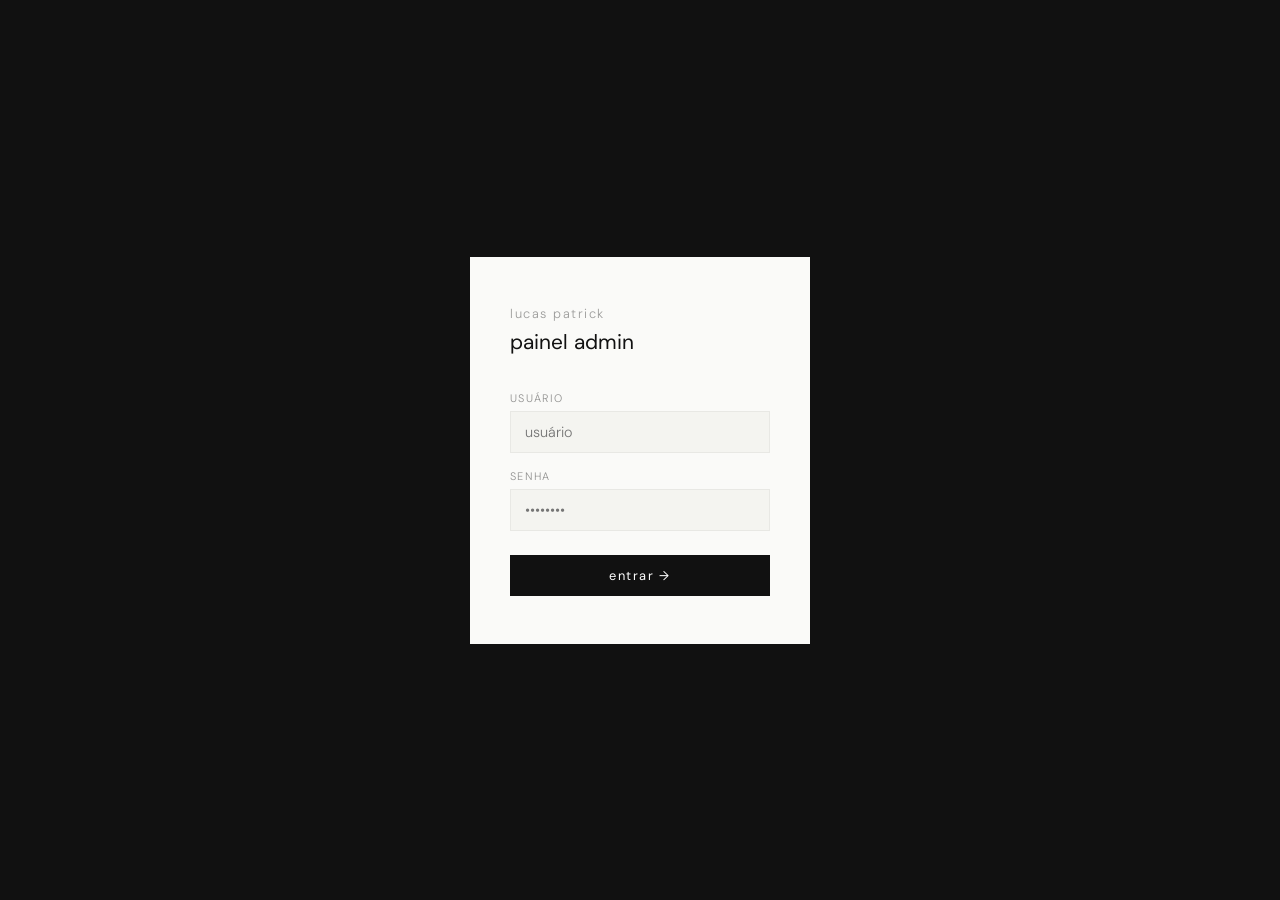
<file: admin.html>
<!DOCTYPE html>
<html lang="pt-BR">
<head>
  <meta charset="UTF-8"/>
  <meta name="viewport" content="width=device-width, initial-scale=1.0"/>
  <title>Admin — Lucas Patrick Portfolio</title>
  <link href="https://fonts.googleapis.com/css2?family=DM+Sans:wght@300;400;500&display=swap" rel="stylesheet"/>
  <style>
    *, *::before, *::after { box-sizing: border-box; margin: 0; padding: 0; }
    :root {
      --black: #111; --white: #fafaf8; --gray: #888;
      --light: #e8e8e4; --accent: #111; --bg: #f4f4f0;
      --green: #2d7a4f; --red: #c0392b;
    }
    body { font-family: 'DM Sans', sans-serif; font-weight: 300; background: var(--bg); color: var(--black); font-size: 14px; }

    /* LOGIN SCREEN */
    #login-screen {
      position: fixed; inset: 0; background: var(--black);
      display: flex; align-items: center; justify-content: center;
      z-index: 99999;
    }
    #login-screen.hidden { display: none; }
    .login-box {
      width: 100%; max-width: 340px; padding: 48px 40px;
      background: var(--white);
    }
    .login-logo {
      font-family: 'DM Sans', sans-serif; font-weight: 300;
      font-size: 0.8rem; letter-spacing: 0.12em; opacity: 0.4;
      text-transform: lowercase; margin-bottom: 6px;
    }
    .login-title {
      font-size: 1.3rem; font-weight: 400; margin-bottom: 36px;
    }
    .login-field { margin-bottom: 16px; }
    .login-field label {
      display: block; font-size: 0.68rem; letter-spacing: 0.12em;
      text-transform: uppercase; opacity: 0.45; margin-bottom: 6px;
    }
    .login-field input {
      width: 100%; padding: 11px 14px; border: 1px solid var(--light);
      background: var(--bg); font-family: 'DM Sans', sans-serif;
      font-size: 0.9rem; font-weight: 300; color: var(--black);
      transition: border-color 0.2s;
    }
    .login-field input:focus { outline: none; border-color: var(--black); }
    .login-btn {
      width: 100%; padding: 12px; background: var(--black); color: white;
      border: none; font-family: 'DM Sans', sans-serif;
      font-size: 0.8rem; letter-spacing: 0.12em; text-transform: lowercase;
      margin-top: 8px; transition: opacity 0.2s;
    }
    .login-btn:hover { opacity: 0.8; }
    .login-error {
      font-size: 0.75rem; color: var(--red); margin-top: 12px;
      display: none; text-align: center;
    }
    .login-error.show { display: block; }

    /* LAYOUT */
    #admin-wrap { display: grid; grid-template-columns: 220px 1fr; min-height: 100vh; }

    /* SIDEBAR */
    .sidebar {
      background: var(--black); color: var(--white);
      padding: 32px 0; position: sticky; top: 0; height: 100vh;
      overflow-y: auto; display: flex; flex-direction: column;
    }
    .sidebar-logo { padding: 0 24px 32px; font-size: 0.8rem; letter-spacing: 0.12em; opacity: 0.5; text-transform: lowercase; border-bottom: 1px solid rgba(255,255,255,0.1); }
    .sidebar-logo strong { display: block; font-size: 0.95rem; font-weight: 400; opacity: 1; color: white; margin-bottom: 2px; }
    .sidebar nav { padding: 20px 0; flex: 1; }
    .nav-section { padding: 8px 24px 4px; font-size: 0.6rem; letter-spacing: 0.2em; text-transform: uppercase; opacity: 0.3; }
    .nav-item {
      display: block; padding: 9px 24px; font-size: 0.82rem; color: rgba(255,255,255,0.55);
      text-decoration: none; transition: all 0.15s; border-left: 2px solid transparent;
    }
    .nav-item:hover { color: white; background: rgba(255,255,255,0.05); }
    .nav-item.active { color: white; border-left-color: white; background: rgba(255,255,255,0.08); }
    .sidebar-footer { padding: 20px 24px; border-top: 1px solid rgba(255,255,255,0.1); }
    .btn-preview {
      display: block; text-align: center; padding: 10px; background: white; color: black;
      font-size: 0.75rem; letter-spacing: 0.1em; text-decoration: none; transition: opacity 0.2s;
    }
    .btn-preview:hover { opacity: 0.8; }

    /* MAIN */
    .main { padding: 40px 48px; max-width: 900px; }
    .page { display: none; }
    .page.active { display: block; }

    /* HEADINGS */
    .page-title { font-size: 1.4rem; font-weight: 400; margin-bottom: 6px; }
    .page-desc { font-size: 0.82rem; color: var(--gray); margin-bottom: 36px; }

    /* CARDS */
    .card { background: white; border: 1px solid var(--light); padding: 28px; margin-bottom: 20px; }
    .card-title { font-size: 0.7rem; letter-spacing: 0.15em; text-transform: uppercase; opacity: 0.4; margin-bottom: 20px; }

    /* FORM ELEMENTS */
    .field { margin-bottom: 20px; }
    .field label { display: block; font-size: 0.72rem; letter-spacing: 0.08em; text-transform: uppercase; opacity: 0.5; margin-bottom: 6px; }
    .field input, .field textarea, .field select {
      width: 100%; padding: 10px 12px; border: 1px solid var(--light);
      background: var(--bg); font-family: 'DM Sans', sans-serif; font-size: 0.85rem;
      font-weight: 300; color: var(--black); transition: border-color 0.2s;
      resize: vertical;
    }
    .field input:focus, .field textarea:focus { outline: none; border-color: var(--black); }
    .field textarea { min-height: 80px; }
    .field-row { display: grid; grid-template-columns: 1fr 1fr; gap: 16px; }
    .field-row-3 { display: grid; grid-template-columns: 1fr 1fr 1fr; gap: 16px; }

    /* TABS */
    .lang-tabs { display: flex; gap: 0; margin-bottom: 28px; border-bottom: 1px solid var(--light); }
    .lang-tab {
      padding: 10px 20px; font-size: 0.75rem; letter-spacing: 0.1em;
      background: none; border: none; border-bottom: 2px solid transparent;
      margin-bottom: -1px; opacity: 0.4; transition: all 0.15s;
    }
    .lang-tab.active { opacity: 1; border-bottom-color: var(--black); }

    /* PROJECTS LIST */
    .proj-list { margin-bottom: 24px; }
    .proj-item {
      display: flex; align-items: center; justify-content: space-between;
      padding: 14px 16px; background: white; border: 1px solid var(--light);
      margin-bottom: 8px; transition: border-color 0.15s;
    }
    .proj-item:hover { border-color: var(--black); }
    .proj-item-info { flex: 1; }
    .proj-item-title { font-size: 0.88rem; font-weight: 400; }
    .proj-item-brand { font-size: 0.75rem; color: var(--gray); margin-top: 2px; }
    .proj-item-actions { display: flex; gap: 8px; }

    /* BUTTONS */
    .btn {
      padding: 8px 16px; font-size: 0.75rem; letter-spacing: 0.08em;
      font-family: 'DM Sans', sans-serif; border: 1px solid var(--black);
      background: none; color: var(--black); transition: all 0.15s;
    }
    .btn:hover { background: var(--black); color: white; }
    .btn-primary { background: var(--black); color: white; }
    .btn-primary:hover { opacity: 0.8; }
    .btn-danger { border-color: var(--red); color: var(--red); }
    .btn-danger:hover { background: var(--red); color: white; }
    .btn-sm { padding: 5px 10px; font-size: 0.7rem; }
    .btn-green { background: var(--green); color: white; border-color: var(--green); }
    .btn-green:hover { opacity: 0.85; }

    /* SECTIONS EDITOR */
    .section-item {
      border: 1px solid var(--light); padding: 16px; margin-bottom: 10px; background: var(--bg);
      position: relative;
    }
    .section-header { display: flex; align-items: center; justify-content: space-between; margin-bottom: 12px; }
    .section-type-badge {
      font-size: 0.62rem; letter-spacing: 0.15em; text-transform: uppercase;
      background: var(--black); color: white; padding: 3px 8px;
    }
    .step-item { border: 1px solid var(--light); padding: 12px; margin-bottom: 8px; background: white; }
    .step-header { display: flex; align-items: center; justify-content: space-between; margin-bottom: 8px; }

    /* OUTPUT */
    .output-box {
      background: #1a1a1a; color: #e8e8e4; padding: 20px; font-family: monospace;
      font-size: 0.78rem; line-height: 1.6; white-space: pre-wrap; word-break: break-all;
      max-height: 500px; overflow-y: auto; margin-bottom: 16px;
    }

    /* TOAST */
    #toast {
      position: fixed; bottom: 32px; right: 32px;
      background: var(--black); color: white; padding: 12px 20px;
      font-size: 0.8rem; letter-spacing: 0.06em;
      opacity: 0; transition: opacity 0.3s; pointer-events: none; z-index: 9999;
    }
    #toast.show { opacity: 1; }

    /* MODAL EDITOR */
    .modal-overlay {
      position: fixed; inset: 0; background: rgba(0,0,0,0.5);
      z-index: 1000; display: none; align-items: center; justify-content: center; padding: 40px;
    }
    .modal-overlay.open { display: flex; }
    .modal-box {
      background: white; width: 100%; max-width: 720px; max-height: 90vh;
      overflow-y: auto; padding: 36px;
    }
    .modal-box-title { font-size: 1rem; font-weight: 400; margin-bottom: 24px; padding-bottom: 16px; border-bottom: 1px solid var(--light); }
    .modal-footer { display: flex; justify-content: flex-end; gap: 12px; margin-top: 24px; padding-top: 20px; border-top: 1px solid var(--light); }

    .divider { height: 1px; background: var(--light); margin: 32px 0; }
    .tag-list { display: flex; flex-wrap: wrap; gap: 6px; margin-top: 8px; }
    .tag-pill {
      border: 1px solid var(--light); padding: 4px 10px; font-size: 0.72rem;
      display: flex; align-items: center; gap: 6px;
    }
    .tag-pill button { background: none; border: none; color: var(--gray); font-size: 0.9rem; line-height: 1; }
    .add-tag-row { display: flex; gap: 8px; margin-top: 8px; }
    .add-tag-row input { flex: 1; padding: 6px 10px; border: 1px solid var(--light); font-family: 'DM Sans', sans-serif; font-size: 0.82rem; background: var(--bg); }

    .info-banner { background: #fff8e6; border: 1px solid #f0d080; padding: 14px 18px; font-size: 0.8rem; line-height: 1.6; margin-bottom: 28px; }
    .info-banner strong { font-weight: 500; }
  </style>
</head>
<body>

<div id="login-screen">
  <div class="login-box">
    <div class="login-logo">lucas patrick</div>
    <div class="login-title">painel admin</div>
    <div class="login-field">
      <label>Usuário</label>
      <input type="text" id="login-user" autocomplete="username" placeholder="usuário">
    </div>
    <div class="login-field">
      <label>Senha</label>
      <input type="password" id="login-pass" autocomplete="current-password" placeholder="••••••••"
        onkeydown="if(event.key==='Enter') doLogin()">
    </div>
    <button class="login-btn" onclick="doLogin()">entrar →</button>
    <div class="login-error" id="login-error">usuário ou senha incorretos</div>
  </div>
</div>

<div id="admin-wrap" style="display:none">


  <!-- SIDEBAR -->
  <aside class="sidebar">
    <div class="sidebar-logo">
      <strong>lucas patrick</strong>
      painel admin
    </div>
    <nav>
      <div class="nav-section">Conteúdo</div>
      <a class="nav-item active" data-page="home" href="#">🏠 Página inicial</a>
      <a class="nav-item" data-page="about" href="#">👤 Sobre</a>
      <a class="nav-item" data-page="contact" href="#">✉️ Contato</a>
      <div class="nav-section" style="margin-top:16px;">Projetos</div>
      <a class="nav-item" data-page="projects" href="#">📁 Todos os projetos</a>
      <div class="nav-section" style="margin-top:16px;">Exportar</div>
      <a class="nav-item" data-page="export" href="#">⬇️ Gerar script.js</a>
    </nav>
    <div class="sidebar-footer">
      <a class="btn-preview" href="index.html" target="_blank">↗ Ver site</a>
    </div>
  </aside>

  <!-- MAIN -->
  <main class="main">

    <!-- PAGE: HOME -->
    <div class="page active" id="page-home">
      <div class="page-title">Página inicial</div>
      <div class="page-desc">Edite o texto do hero e os links de navegação.</div>

      <div class="card">
        <div class="card-title">Hero — Texto principal</div>
        <div class="lang-tabs">
          <button class="lang-tab active" data-lang="pt" data-section="hero">PT</button>
          <button class="lang-tab" data-lang="en" data-section="hero">EN</button>
        </div>
        <div id="hero-pt">
          <div class="field">
            <label>Texto do hero (PT)</label>
            <textarea id="hero-h1-pt" rows="3">oi, sou lucas patrick, às vezes <em>content designer</em>, às vezes estrategista,<br>mas <em>sempre</em> um escritor. feito de palavras… e é isso que tem na minha jornada</textarea>
          </div>
        </div>
        <div id="hero-en" style="display:none">
          <div class="field">
            <label>Texto do hero (EN)</label>
            <textarea id="hero-h1-en" rows="3">hi, i'm lucas patrick, sometimes a <em>content designer</em>, sometimes a strategist,<br>BUT <em>always</em> a writer. built in words… and this is what's in my bag</textarea>
          </div>
        </div>
      </div>

      <div class="card">
        <div class="card-title">Seção de trabalhos</div>
        <div class="field-row">
          <div class="field">
            <label>Label da seção (PT)</label>
            <input type="text" id="work-label-pt" value="trabalhos selecionados">
          </div>
          <div class="field">
            <label>Label da seção (EN)</label>
            <input type="text" id="work-label-en" value="selected work">
          </div>
        </div>
      </div>
    </div>

    <!-- PAGE: ABOUT -->
    <div class="page" id="page-about">
      <div class="page-title">Sobre</div>
      <div class="page-desc">Edite o título, bio e habilidades.</div>

      <div class="card">
        <div class="card-title">Título</div>
        <div class="field-row">
          <div class="field">
            <label>Título (PT)</label>
            <input type="text" id="about-title-pt" value="content designer, ux writer & designer conversacional">
          </div>
          <div class="field">
            <label>Título (EN)</label>
            <input type="text" id="about-title-en" value="content designer, ux writer & conversational designer">
          </div>
        </div>
      </div>

      <div class="card">
        <div class="card-title">Bio</div>
        <div class="lang-tabs">
          <button class="lang-tab active" data-lang="pt" data-section="about">PT</button>
          <button class="lang-tab" data-lang="en" data-section="about">EN</button>
        </div>
        <div id="about-bio-pt">
          <div class="field"><label>Parágrafo 1 (PT)</label><textarea id="about-p1-pt" rows="4">Sou Lucas Patrick, Content Designer e UX Writer com mais de 7 anos de experiência em interfaces digitais. Atuo na criação de textos para produtos #mobilefirst, fluxos conversacionais, chatbots e guias de redação — sempre com foco em clareza, escalabilidade e impacto real para o usuário.</textarea></div>
          <div class="field"><label>Parágrafo 2 (PT)</label><textarea id="about-p2-pt" rows="3">Já passei por empresas como GFT Technologies, Oi Telecom, Nuvemshop e Caixa Seguradora, trabalhando de perto com designers, PMs, desenvolvedores e cientistas de dados em metodologia ágil.</textarea></div>
          <div class="field"><label>Parágrafo 3 (PT)</label><textarea id="about-p3-pt" rows="3">Formado em Publicidade pela Estácio, com Pré-MBA em Inteligência Artificial pela Saint Paul e certificação intensiva de UX Writer pela Awari. Baseado em Brasília, atuando remotamente.</textarea></div>
        </div>
        <div id="about-bio-en" style="display:none">
          <div class="field"><label>Parágrafo 1 (EN)</label><textarea id="about-p1-en" rows="4">I'm Lucas Patrick, a Content Designer and UX Writer with over 7 years of experience in digital interfaces. I craft copy for #mobilefirst products, conversational flows, chatbots and writing guides — always focused on clarity, scalability and real user impact.</textarea></div>
          <div class="field"><label>Parágrafo 2 (EN)</label><textarea id="about-p2-en" rows="3">I've worked with companies like GFT Technologies, Oi Telecom, Nuvemshop and Caixa Seguradora, collaborating closely with designers, PMs, developers and data scientists in agile environments.</textarea></div>
          <div class="field"><label>Parágrafo 3 (EN)</label><textarea id="about-p3-en" rows="3">Degree in Advertising from Estácio, Pre-MBA in Artificial Intelligence from Saint Paul, and intensive UX Writing certification from Awari. Based in Brasília, working remotely.</textarea></div>
        </div>
      </div>

      <div class="card">
        <div class="card-title">Habilidades</div>
        <div class="field">
          <label>Tags (separadas por vírgula)</label>
          <input type="text" id="skills-list" value="content design, ux writing, microcopy, designer conversacional, chatbot & ia, tone of voice, design system, figma & miro">
        </div>
      </div>
    </div>

    <!-- PAGE: CONTACT -->
    <div class="page" id="page-contact">
      <div class="page-title">Contato</div>
      <div class="page-desc">Links e texto da seção de contato.</div>

      <div class="card">
        <div class="card-title">CTA</div>
        <div class="field-row">
          <div class="field"><label>Texto CTA (PT)</label><input type="text" id="contact-cta-pt" value="vamos trabalhar juntos"></div>
          <div class="field"><label>Texto CTA (EN)</label><input type="text" id="contact-cta-en" value="let's work together"></div>
        </div>
      </div>

      <div class="card">
        <div class="card-title">Links</div>
        <div class="field"><label>LinkedIn URL</label><input type="text" id="contact-linkedin" value="https://www.linkedin.com/in/lcsptrck/"></div>
        <div class="field"><label>E-mail</label><input type="text" id="contact-email" value="lcsptrck@gmail.com"></div>
        <div class="field"><label>Localização</label><input type="text" id="contact-location" value="brasília, br"></div>
      </div>
    </div>

    <!-- PAGE: PROJECTS -->
    <div class="page" id="page-projects">
      <div class="page-title">Projetos</div>
      <div class="page-desc">Gerencie os projetos do portfólio. Clique em um projeto para editar.</div>

      <div class="proj-list" id="proj-list"></div>
      <button class="btn btn-primary" onclick="newProject()">+ Adicionar projeto</button>
    </div>

    <!-- PAGE: EXPORT -->
    <div class="page" id="page-export">
      <div class="page-title">Exportar script.js</div>
      <div class="page-desc">Gere o arquivo atualizado e substitua no seu repositório GitHub.</div>

      <div class="info-banner">
        <strong>Como usar:</strong><br>
        1. Clique em "Gerar script.js"<br>
        2. Copie todo o conteúdo abaixo<br>
        3. Vá no GitHub → abra <code>script.js</code> → clique no lápis → selecione tudo → cole → commit
      </div>

      <button class="btn btn-primary" style="margin-bottom:20px;" onclick="generateScript()">⚙️ Gerar script.js</button>
      <button class="btn btn-green" id="copy-btn" style="margin-bottom:20px;margin-left:10px;" onclick="copyScript()" disabled>📋 Copiar tudo</button>

      <div class="output-box" id="output-box">// Clique em "Gerar script.js" para ver o código gerado aqui.</div>
    </div>

  </main>
</div>

<!-- PROJECT EDITOR MODAL -->
<div class="modal-overlay" id="proj-modal">
  <div class="modal-box">
    <div class="modal-box-title" id="proj-modal-title">Editar projeto</div>

    <div class="lang-tabs">
      <button class="lang-tab active" data-lang="pt" data-section="proj">PT</button>
      <button class="lang-tab" data-lang="en" data-section="proj">EN</button>
    </div>

    <!-- PT FIELDS -->
    <div id="proj-fields-pt">
      <div class="field-row">
        <div class="field"><label>Título (PT)</label><input type="text" id="pf-title-pt"></div>
        <div class="field"><label>Empresa</label><input type="text" id="pf-brand-pt"></div>
      </div>
      <div class="field-row">
        <div class="field"><label>Meta / Data (PT)</label><input type="text" id="pf-meta-pt"></div>
        <div class="field"><label>Tag (PT)</label><input type="text" id="pf-tag-pt"></div>
      </div>
      <div class="field">
        <label>Imagem de capa (URL ou assets/arquivo.png)</label>
        <input type="text" id="pf-mediaurl-pt" placeholder="assets/cover.png ou https://...">
      </div>
    </div>

    <!-- EN FIELDS -->
    <div id="proj-fields-en" style="display:none">
      <div class="field-row">
        <div class="field"><label>Título (EN)</label><input type="text" id="pf-title-en"></div>
        <div class="field"><label>Empresa</label><input type="text" id="pf-brand-en"></div>
      </div>
      <div class="field-row">
        <div class="field"><label>Meta / Data (EN)</label><input type="text" id="pf-meta-en"></div>
        <div class="field"><label>Tag (EN)</label><input type="text" id="pf-tag-en"></div>
      </div>
    </div>

    <div class="divider"></div>

    <!-- SECTIONS -->
    <div style="display:flex;align-items:center;justify-content:space-between;margin-bottom:16px;">
      <div style="font-size:0.7rem;letter-spacing:0.15em;text-transform:uppercase;opacity:0.4;">Seções de conteúdo</div>
      <div style="display:flex;gap:8px;">
        <button class="btn btn-sm" onclick="addSection('text')">+ Texto</button>
        <button class="btn btn-sm" onclick="addSection('list')">+ Lista</button>
        <button class="btn btn-sm" onclick="addSection('steps')">+ Processo</button>
        <button class="btn btn-sm" onclick="addSection('image')">+ Imagem</button>
        <button class="btn btn-sm" onclick="addSection('role')">+ Papel</button>
        <button class="btn btn-sm" onclick="addSection('tags')">+ Tags</button>
      </div>
    </div>
    <div id="sections-container"></div>

    <div class="modal-footer">
      <button class="btn" onclick="closeProjModal()">Cancelar</button>
      <button class="btn btn-primary" onclick="saveProject()">Salvar projeto</button>
    </div>
  </div>
</div>

</div> <!-- /admin-wrap -->

<div id="toast"></div>

<script>
  // ── AUTH ──
  // Mude ADMIN_USER e ADMIN_PASS para suas credenciais
  const ADMIN_USER = 'lucas';
  const ADMIN_PASS = 'portfolio2025';

  // Verifica se já está autenticado nesta sessão
  if (sessionStorage.getItem('admin_auth') === 'ok') {
    document.getElementById('login-screen').classList.add('hidden');
    document.getElementById('admin-wrap').style.display = 'grid';
  }

  function doLogin() {
    const user = document.getElementById('login-user').value.trim();
    const pass = document.getElementById('login-pass').value;
    if (user === ADMIN_USER && pass === ADMIN_PASS) {
      sessionStorage.setItem('admin_auth', 'ok');
      document.getElementById('login-screen').classList.add('hidden');
      document.getElementById('admin-wrap').style.display = 'grid';
    } else {
      document.getElementById('login-error').classList.add('show');
      document.getElementById('login-pass').value = '';
      document.getElementById('login-pass').focus();
    }
  }

  // ── STATE ──
  // Deep copy of current data from script.js
  let state = {
    projects: {
      pt: [
        {
          title: 'Assistente Virtual — Seguros', brand: 'GFT Technologies',
          meta: 'GFT Technologies | set 2024 – presente', tag: 'Design Conversacional · Content Design',
          mediaType: null, mediaUrl: null,
          sections: [
            { type:'text', label:'Sobre o projeto', content:'Desenvolvimento de fluxos lógicos e conteúdo para chatbot com tecnologia BLIP para assistente virtual no ramo de Seguros. Atuação estratégica em pagamento, cobrança e relacionamento, coordenando o time de Content Design.' },
            { type:'steps', label:'Processo', steps:[
              { num:'01', label:'Descoberta', desc:'Conversas com usuários reais e análise de dados para mapear dores nos fluxos de atendimento e identificar gaps de comunicação.' },
              { num:'02', label:'Definição de conteúdo', desc:'Criação de wireframes conversacionais e mapeamento de todas as rotas de diálogo, incluindo caminhos de erro e fallback.' },
              { num:'03', label:'Escrita & revisão', desc:'Redação dos textos da interface e dos fluxos do chatbot com foco em clareza, tom humano e consistência com o guia de redação.' },
              { num:'04', label:'Teste & iteração', desc:'Validação dos fluxos com testes reais na plataforma BLIP, ajustes com base em métricas de conclusão e feedback dos squads.' },
            ]},
            { type:'divider' },
            { type:'tags', content:['UX Writer','Chatbot','Desenvolvimento de chatbots','Content Design'] }
          ]
        },
        {
          title: 'Joice — Assistente Virtual', brand: 'Oi Telecomunicações',
          meta: 'Oi · Terceirizado | dez 2022 – set 2024', tag: 'Design Conversacional · UX Writing',
          mediaType: null, mediaUrl: null,
          sections: [
            { type:'text', label:'Sobre o projeto', content:'Desenvolvimento de fluxos e conteúdo para a Joice, assistente virtual da Oi Telecom via Watson IA. Presente em WhatsApp, redes sociais, chat e apps, com foco no produto Oi Fibra.' },
            { type:'steps', label:'Processo', steps:[
              { num:'01', label:'Mapeamento', desc:'Levantamento dos principais motivos de contato e análise dos logs de conversas para identificar pontos de fricção.' },
              { num:'02', label:'Arquitetura conversacional', desc:'Desenho dos fluxos lógicos com wireframes de diálogo, definição de intents, entities e rotas de escalonamento humano.' },
              { num:'03', label:'Conteúdo & tagueamento', desc:'Redação das respostas da Joice e tagueamento de eventos na plataforma Watson para curadoria e melhoria contínua.' },
              { num:'04', label:'Testes automatizados', desc:'Desenvolvimento de testes individuais e automáticos junto ao time de engenharia para garantir precisão em produção.' },
            ]},
            { type:'divider' },
            { type:'tags', content:['Content Designer','Chatbot','UX Writing'] }
          ]
        },
        {
          title: 'Guia de Conteúdo', brand: 'Nuvemshop',
          meta: 'Design Service | Content OPS | Content Design', tag: 'Nuvemshop | jun 2021 – out 2022',
          mediaType: 'image', mediaUrl: 'assets/cover.png',
          sections: [
            { type:'text', label:'Problema', content:'O time de Content Design precisava iterar um guia de conteúdo já existente e desatualizado, feito pelos próprios designers de produto.' },
            { type:'divider' },
            { type:'tags', content:['Redação UX','Experiência do usuário (UX)','Content Design'] }
          ]
        },
        {
          title: 'Migração ao novo administrador', brand: 'Nuvemshop',
          meta: 'Nuvemshop | jun 2021 – out 2022', tag: 'Content Designer',
          mediaType: 'image', mediaUrl: 'assets/cover.png',
          sections: [
            { type:'text', label:'Objetivo', content:'A Nuvemshop começou seu projeto de migrar domínios e páginas do produto para um novo administrador.' },
            { type:'divider' },
            { type:'tags', content:['Content Design','UX Writing','Localização','MobileFirst','Lean UX'] }
          ]
        },
        {
          title: 'Fluxos de Pagamento & Cobrança', brand: 'GFT Technologies',
          meta: 'GFT Technologies | set 2024 – presente', tag: 'Content Design · UX Writing',
          mediaType: null, mediaUrl: null,
          sections: [
            { type:'text', label:'Sobre o projeto', content:'Atuação estratégica em frentes de design para soluções de pagamento, cobrança e relacionamento.' },
            { type:'divider' },
            { type:'tags', content:['UX Writer','Content Design','Metodologia Ágil'] }
          ]
        }
      ],
      en: [
        { title: 'Virtual Assistant — Insurance', brand: 'GFT Technologies', meta: 'GFT Technologies | Sep 2024 – present', tag: 'Conversational Design · Content Design', mediaType: null, mediaUrl: null, sections: [] },
        { title: 'Joice — Virtual Assistant', brand: 'Oi Telecomunicações', meta: 'Oi · Outsourced | Dec 2022 – Sep 2024', tag: 'Conversational Design · UX Writing', mediaType: null, mediaUrl: null, sections: [] },
        { title: 'Content Guide', brand: 'Nuvemshop', meta: 'Design Service | Content OPS | Content Design', tag: 'Nuvemshop | Jun 2021 – Oct 2022', mediaType: 'image', mediaUrl: 'assets/cover.png', sections: [] },
        { title: 'New Admin Migration', brand: 'Nuvemshop', meta: 'Nuvemshop | Jun 2021 – Oct 2022', tag: 'Content Designer', mediaType: 'image', mediaUrl: 'assets/cover.png', sections: [] },
        { title: 'Payment & Billing Flows', brand: 'GFT Technologies', meta: 'GFT Technologies | Sep 2024 – present', tag: 'Content Design · UX Writing', mediaType: null, mediaUrl: null, sections: [] }
      ]
    }
  };

  let editingIndex = null;
  let editingSections = [];

  // ── NAV ──
  document.querySelectorAll('.nav-item').forEach(item => {
    item.addEventListener('click', e => {
      e.preventDefault();
      document.querySelectorAll('.nav-item').forEach(i => i.classList.remove('active'));
      document.querySelectorAll('.page').forEach(p => p.classList.remove('active'));
      item.classList.add('active');
      document.getElementById('page-' + item.dataset.page).classList.add('active');
      if (item.dataset.page === 'projects') renderProjList();
    });
  });

  // ── LANG TABS ──
  document.addEventListener('click', e => {
    if (!e.target.classList.contains('lang-tab')) return;
    const section = e.target.dataset.section;
    const lang = e.target.dataset.lang;
    // Toggle tabs in same group
    e.target.closest('.lang-tabs').querySelectorAll('.lang-tab').forEach(t => t.classList.remove('active'));
    e.target.classList.add('active');
    // Toggle content
    if (section === 'hero') {
      document.getElementById('hero-pt').style.display = lang === 'pt' ? '' : 'none';
      document.getElementById('hero-en').style.display = lang === 'en' ? '' : 'none';
    }
    if (section === 'about') {
      document.getElementById('about-bio-pt').style.display = lang === 'pt' ? '' : 'none';
      document.getElementById('about-bio-en').style.display = lang === 'en' ? '' : 'none';
    }
    if (section === 'proj') {
      document.getElementById('proj-fields-pt').style.display = lang === 'pt' ? '' : 'none';
      document.getElementById('proj-fields-en').style.display = lang === 'en' ? '' : 'none';
    }
  });

  // ── PROJECTS LIST ──
  function renderProjList() {
    const list = document.getElementById('proj-list');
    list.innerHTML = '';
    state.projects.pt.forEach((p, i) => {
      list.innerHTML += `
        <div class="proj-item">
          <div class="proj-item-info">
            <div class="proj-item-title">${p.title}</div>
            <div class="proj-item-brand">${p.brand}</div>
          </div>
          <div class="proj-item-actions">
            <button class="btn btn-sm" onclick="editProject(${i})">Editar</button>
            <button class="btn btn-sm btn-danger" onclick="deleteProject(${i})">Remover</button>
          </div>
        </div>`;
    });
  }

  function newProject() {
    editingIndex = null;
    const blank = { title:'', brand:'', meta:'', tag:'', mediaType:null, mediaUrl:'', sections:[] };
    openProjModal(blank, blank);
  }

  function editProject(i) {
    editingIndex = i;
    openProjModal(state.projects.pt[i], state.projects.en[i] || {});
  }

  function deleteProject(i) {
    if (!confirm('Remover este projeto?')) return;
    state.projects.pt.splice(i, 1);
    state.projects.en.splice(i, 1);
    renderProjList();
    toast('Projeto removido');
  }

  function openProjModal(pt, en) {
    document.getElementById('pf-title-pt').value = pt.title || '';
    document.getElementById('pf-brand-pt').value = pt.brand || '';
    document.getElementById('pf-meta-pt').value  = pt.meta  || '';
    document.getElementById('pf-tag-pt').value   = pt.tag   || '';
    document.getElementById('pf-mediaurl-pt').value = pt.mediaUrl || '';
    document.getElementById('pf-title-en').value = en.title || '';
    document.getElementById('pf-brand-en').value = en.brand || '';
    document.getElementById('pf-meta-en').value  = en.meta  || '';
    document.getElementById('pf-tag-en').value   = en.tag   || '';

    editingSections = JSON.parse(JSON.stringify(pt.sections || []));
    renderSections();

    document.getElementById('proj-modal-title').textContent = editingIndex === null ? 'Novo projeto' : 'Editar projeto';
    document.getElementById('proj-modal').classList.add('open');
    // Reset to PT tab
    document.querySelectorAll('#proj-modal .lang-tab').forEach(t => t.classList.toggle('active', t.dataset.lang === 'pt'));
    document.getElementById('proj-fields-pt').style.display = '';
    document.getElementById('proj-fields-en').style.display = 'none';
  }

  function closeProjModal() {
    document.getElementById('proj-modal').classList.remove('open');
  }

  function saveProject() {
    const pt = {
      title: document.getElementById('pf-title-pt').value,
      brand: document.getElementById('pf-brand-pt').value,
      meta:  document.getElementById('pf-meta-pt').value,
      tag:   document.getElementById('pf-tag-pt').value,
      mediaType: document.getElementById('pf-mediaurl-pt').value ? 'image' : null,
      mediaUrl:  document.getElementById('pf-mediaurl-pt').value || null,
      sections: JSON.parse(JSON.stringify(editingSections))
    };
    const en = {
      title: document.getElementById('pf-title-en').value || pt.title,
      brand: document.getElementById('pf-brand-en').value || pt.brand,
      meta:  document.getElementById('pf-meta-en').value  || pt.meta,
      tag:   document.getElementById('pf-tag-en').value   || pt.tag,
      mediaType: pt.mediaType,
      mediaUrl:  pt.mediaUrl,
      sections: []
    };
    if (editingIndex === null) {
      state.projects.pt.push(pt);
      state.projects.en.push(en);
    } else {
      state.projects.pt[editingIndex] = pt;
      state.projects.en[editingIndex] = en;
    }
    closeProjModal();
    renderProjList();
    toast('Projeto salvo ✓');
  }

  // ── SECTIONS EDITOR ──
  function renderSections() {
    const c = document.getElementById('sections-container');
    c.innerHTML = '';
    editingSections.forEach((s, i) => {
      c.appendChild(buildSectionEl(s, i));
    });
  }

  function buildSectionEl(s, i) {
    const el = document.createElement('div');
    el.className = 'section-item';
    el.dataset.index = i;

    const typeLabels = { text:'Texto', list:'Lista', steps:'Processo', image:'Imagem', role:'Papel', tags:'Tags', divider:'Divisor' };

    let inner = `
      <div class="section-header">
        <span class="section-type-badge">${typeLabels[s.type] || s.type}</span>
        <div style="display:flex;gap:6px;">
          ${i > 0 ? `<button class="btn btn-sm" onclick="moveSection(${i},-1)">↑</button>` : ''}
          ${i < editingSections.length-1 ? `<button class="btn btn-sm" onclick="moveSection(${i},1)">↓</button>` : ''}
          <button class="btn btn-sm btn-danger" onclick="removeSection(${i})">✕</button>
        </div>
      </div>`;

    if (s.type === 'text' || s.type === 'role') {
      inner += `
        <div class="field"><label>Label (opcional)</label>
          <input type="text" value="${s.label||''}" onchange="editingSections[${i}].label=this.value">
        </div>
        <div class="field"><label>${s.type==='role'?'Itens (um por linha)':'Conteúdo'}</label>
          <textarea rows="3" onchange="editingSections[${i}].${s.type==='role'?'items':'content'}=this.value${s.type==='role'?'.split(\'\\n\').filter(Boolean)':''}">${s.type==='role'?(s.items||[]).join('\n'):(s.content||'')}</textarea>
        </div>`;
    }
    if (s.type === 'list') {
      inner += `
        <div class="field"><label>Label</label>
          <input type="text" value="${s.label||''}" onchange="editingSections[${i}].label=this.value">
        </div>
        <div class="field"><label>Itens (um por linha)</label>
          <textarea rows="4" onchange="editingSections[${i}].items=this.value.split('\\n').filter(Boolean)">${(s.items||[]).join('\n')}</textarea>
        </div>`;
    }
    if (s.type === 'steps') {
      const stepsHtml = (s.steps||[]).map((st, si) => `
        <div class="step-item">
          <div class="step-header">
            <span style="font-size:0.7rem;opacity:0.5;">Passo ${si+1}</span>
            <button class="btn btn-sm btn-danger" onclick="removeStep(${i},${si})">✕</button>
          </div>
          <div class="field-row-3">
            <div class="field"><label>Nº</label><input type="text" value="${st.num||''}" onchange="editingSections[${i}].steps[${si}].num=this.value"></div>
            <div class="field" style="grid-column:span 2"><label>Label</label><input type="text" value="${st.label||''}" onchange="editingSections[${i}].steps[${si}].label=this.value"></div>
          </div>
          <div class="field"><label>Descrição</label><textarea rows="2" onchange="editingSections[${i}].steps[${si}].desc=this.value">${st.desc||''}</textarea></div>
        </div>`).join('');
      inner += `
        <div class="field"><label>Label</label>
          <input type="text" value="${s.label||''}" onchange="editingSections[${i}].label=this.value">
        </div>
        ${stepsHtml}
        <button class="btn btn-sm" style="margin-top:8px;" onclick="addStep(${i})">+ Passo</button>`;
    }
    if (s.type === 'image') {
      inner += `
        <div class="field"><label>URL da imagem</label>
          <input type="text" value="${s.url||''}" onchange="editingSections[${i}].url=this.value">
        </div>
        <div class="field"><label>Alt text</label>
          <input type="text" value="${s.alt||''}" onchange="editingSections[${i}].alt=this.value">
        </div>`;
    }
    if (s.type === 'tags') {
      const pills = (s.content||[]).map((t,ti) =>
        `<span class="tag-pill">${t}<button onclick="removeTag(${i},${ti})">×</button></span>`).join('');
      inner += `
        <div class="field"><label>Tags</label>
          <div class="tag-list" id="tags-${i}">${pills}</div>
          <div class="add-tag-row">
            <input type="text" id="tag-input-${i}" placeholder="Nova tag..." onkeydown="if(event.key==='Enter'){addTag(${i});event.preventDefault();}">
            <button class="btn btn-sm" onclick="addTag(${i})">+ Add</button>
          </div>
        </div>`;
    }
    if (s.type === 'divider') {
      inner += `<div style="text-align:center;opacity:0.3;letter-spacing:0.3em;padding:4px 0;">· · ·</div>`;
    }

    el.innerHTML = inner;
    return el;
  }

  function addSection(type) {
    const defaults = {
      text:    { type:'text', label:'', content:'' },
      list:    { type:'list', label:'', items:[] },
      steps:   { type:'steps', label:'Processo', steps:[] },
      image:   { type:'image', url:'', alt:'' },
      role:    { type:'role', label:'Meu papel', items:[] },
      tags:    { type:'tags', content:[] },
      divider: { type:'divider' }
    };
    editingSections.push(defaults[type]);
    renderSections();
  }

  function removeSection(i) {
    editingSections.splice(i, 1);
    renderSections();
  }

  function moveSection(i, dir) {
    const j = i + dir;
    if (j < 0 || j >= editingSections.length) return;
    [editingSections[i], editingSections[j]] = [editingSections[j], editingSections[i]];
    renderSections();
  }

  function addStep(si) {
    if (!editingSections[si].steps) editingSections[si].steps = [];
    const n = editingSections[si].steps.length + 1;
    editingSections[si].steps.push({ num: String(n).padStart(2,'0'), label:'', desc:'' });
    renderSections();
  }

  function removeStep(si, sti) {
    editingSections[si].steps.splice(sti, 1);
    renderSections();
  }

  function addTag(si) {
    const inp = document.getElementById('tag-input-' + si);
    const val = inp.value.trim();
    if (!val) return;
    if (!editingSections[si].content) editingSections[si].content = [];
    editingSections[si].content.push(val);
    inp.value = '';
    renderSections();
  }

  function removeTag(si, ti) {
    editingSections[si].content.splice(ti, 1);
    renderSections();
  }

  // ── GENERATE SCRIPT.JS ──
  function generateScript() {
    const heroH1pt  = document.getElementById('hero-h1-pt').value;
    const heroH1en  = document.getElementById('hero-h1-en').value;
    const workLabelPt = document.getElementById('work-label-pt').value;
    const workLabelEn = document.getElementById('work-label-en').value;
    const aboutTitlePt = document.getElementById('about-title-pt').value;
    const aboutTitleEn = document.getElementById('about-title-en').value;
    const aboutP1pt = document.getElementById('about-p1-pt').value;
    const aboutP2pt = document.getElementById('about-p2-pt').value;
    const aboutP3pt = document.getElementById('about-p3-pt').value;
    const aboutP1en = document.getElementById('about-p1-en').value;
    const aboutP2en = document.getElementById('about-p2-en').value;
    const aboutP3en = document.getElementById('about-p3-en').value;
    const ctaPt = document.getElementById('contact-cta-pt').value;
    const ctaEn = document.getElementById('contact-cta-en').value;
    const linkedin = document.getElementById('contact-linkedin').value;
    const email = document.getElementById('contact-email').value;

    function esc(s) { return String(s||'').replace(/\\/g,'\\\\').replace(/`/g,'\\`').replace(/\${/g,'\\${'); }
    function toJS(obj) { return JSON.stringify(obj, null, 2); }

    const projCount = state.projects.pt.length;

    const code = `// STARS — fewer on mobile
    const starChars = ['✦','✧','·','⊹','∗'];
    const sc = document.getElementById('stars-container');
    const isMobile = window.matchMedia('(hover: none) and (pointer: coarse)').matches;
    const starCount = isMobile ? 10 : 26;
    for (let i = 0; i < starCount; i++) {
      const s = document.createElement('div');
      s.className = 'star';
      s.textContent = starChars[Math.floor(Math.random() * starChars.length)];
      s.style.left  = Math.random() * 100 + 'vw';
      s.style.top   = Math.random() * 320 + 'vh';
      const dur = isMobile ? (5 + Math.random() * 5) : (1.5 + Math.random() * 3);
      s.style.setProperty('--d', dur.toFixed(1) + 's');
      s.style.setProperty('--delay', -(Math.random() * dur).toFixed(1) + 's');
      s.style.fontSize = (isMobile ? 5 : (9 + Math.random() * 9)).toFixed(0) + 'px';
      sc.appendChild(s);
    }

    // PROJECT DATA
    const data = ${toJS({ en: state.projects.en, pt: state.projects.pt })};

    const strings = {
      en: {
        'nav.work': 'work', 'nav.about': 'about', 'nav.contact': 'contact',
        'hero.h1': ${JSON.stringify(heroH1en)},
        'work.label': ${JSON.stringify(workLabelEn)},
        ${state.projects.en.map((p,i) => `'proj.${i}.title': ${JSON.stringify(p.title)}`).join(',\n        ')},
        'about.title': ${JSON.stringify(aboutTitleEn)},
        'skill.conv': 'conversational designer',
        'about.p1': ${JSON.stringify(aboutP1en)},
        'about.p2': ${JSON.stringify(aboutP2en)},
        'about.p3': ${JSON.stringify(aboutP3en)},
        'contact.cta': ${JSON.stringify(ctaEn)},
        'footer.thanks': 'thank you',
      },
      pt: {
        'nav.work': 'trabalhos', 'nav.about': 'sobre', 'nav.contact': 'contato',
        'hero.h1': ${JSON.stringify(heroH1pt)},
        'work.label': ${JSON.stringify(workLabelPt)},
        ${state.projects.pt.map((p,i) => `'proj.${i}.title': ${JSON.stringify(p.title)}`).join(',\n        ')},
        'about.title': ${JSON.stringify(aboutTitlePt)},
        'skill.conv': 'designer conversacional',
        'about.p1': ${JSON.stringify(aboutP1pt)},
        'about.p2': ${JSON.stringify(aboutP2pt)},
        'about.p3': ${JSON.stringify(aboutP3pt)},
        'contact.cta': ${JSON.stringify(ctaPt)},
        'footer.thanks': 'obrigado',
      }
    };

    let lang = 'pt';
    let cur  = 0;

    const overlay = document.getElementById('modal-overlay');
    const mTag    = document.getElementById('modal-tag');
    const mTitle  = document.getElementById('modal-title');
    const mBrand  = document.getElementById('modal-brand');
    const mMeta   = document.getElementById('modal-meta');
    const mMedia  = document.getElementById('modal-media-content');
    const mBody   = document.getElementById('modal-body');

    function renderSection(s) {
      if (s.type === 'text') return (s.label ? \`<p class="modal-section-title">\${s.label}</p>\` : '') + \`<p class="modal-body-text">\${s.content}</p>\`;
      if (s.type === 'list') return \`<p class="modal-section-title">\${s.label}</p><ul class="modal-body-list">\${s.items.map(i=>\`<li>\${i}</li>\`).join('')}</ul>\`;
      if (s.type === 'steps') return \`<p class="modal-section-title">\${s.label}</p><div>\${s.steps.map(st=>\`<div class="process-step"><div class="step-num">\${st.num}</div><div><div class="step-label">\${st.label}</div><div class="step-desc">\${st.desc}</div></div></div>\`).join('')}</div>\`;
      if (s.type === 'image') return \`<div class="modal-img-wrap" onclick="openLightbox('\${s.url}')"><img src="\${s.url}" alt="\${s.alt||''}" referrerpolicy="no-referrer"></div>\`;
      if (s.type === 'divider') return \`<div class="modal-divider">· · ·</div>\`;
      if (s.type === 'role') return \`<p class="modal-section-title">\${s.label}</p><ul class="modal-body-list">\${s.items.map(i=>\`<li>\${i}</li>\`).join('')}</ul>\`;
      if (s.type === 'tags') return \`<div style="display:flex;flex-wrap:wrap;gap:8px;margin-top:16px;">\${s.content.map(t=>\`<span class="skill-tag">\${t}</span>\`).join('')}</div>\`;
      return '';
    }

    function openModal(i) {
      cur = i;
      const p = data[lang][i];
      if (!p) return;
      mTag.textContent   = p.tag || '';
      mTitle.textContent = p.title;
      mBrand.textContent = p.brand;
      mMeta.textContent  = p.meta;
      mMedia.innerHTML   = (p.mediaType === 'image' && p.mediaUrl)
        ? \`<img src="\${p.mediaUrl}" alt="\${p.title}" style="width:100%;border-radius:2px;border:1px solid var(--light);display:block;">\`
        : \`<div class="modal-video"><div class="play-btn"></div></div>\`;
      mBody.innerHTML = (p.sections||[]).map(renderSection).join('');
      overlay.classList.add('open');
      overlay.scrollTop = 0;
      document.body.style.overflow = 'hidden';
    }

    function closeModal() {
      overlay.classList.remove('open');
      document.body.style.overflow = '';
    }

    document.querySelectorAll('.grid-item').forEach(el =>
      el.addEventListener('click', () => openModal(+el.dataset.index))
    );
    document.getElementById('modal-close-btn').addEventListener('click', closeModal);
    document.getElementById('prev-btn').addEventListener('click', () => openModal((cur-1+${projCount})%${projCount}));
    document.getElementById('next-btn').addEventListener('click', () => openModal((cur+1)%${projCount}));
    document.addEventListener('keydown', e => {
      if (!overlay.classList.contains('open')) return;
      if (e.key==='Escape') closeModal();
      if (e.key==='ArrowRight') openModal((cur+1)%${projCount});
      if (e.key==='ArrowLeft')  openModal((cur-1+${projCount})%${projCount});
    });

    function applyLang(l) {
      lang = l;
      const t = strings[l];
      document.querySelectorAll('[data-i18n]').forEach(el => {
        const k = el.getAttribute('data-i18n');
        if (t[k] !== undefined) el.innerHTML = t[k];
      });
      document.querySelectorAll('.lang-btn').forEach(btn =>
        btn.classList.toggle('active', btn.dataset.lang === l)
      );
      document.documentElement.lang = l === 'pt' ? 'pt-BR' : 'en';
    }
    document.querySelectorAll('.lang-btn').forEach(btn =>
      btn.addEventListener('click', () => applyLang(btn.dataset.lang))
    );
    applyLang('pt');

    const lightbox = document.getElementById('lightbox');
    const lightboxImg = document.getElementById('lightbox-img');
    function openLightbox(src) { lightboxImg.src = src; lightbox.classList.add('open'); }
    function closeLightbox() { lightbox.classList.remove('open'); lightboxImg.src = ''; }
    document.getElementById('lightbox-close').addEventListener('click', closeLightbox);
    lightbox.addEventListener('click', e => { if (e.target === lightbox) closeLightbox(); });
    document.addEventListener('keydown', e => {
      if (e.key === 'Escape' && lightbox.classList.contains('open')) closeLightbox();
    });`;

    document.getElementById('output-box').textContent = code;
    document.getElementById('copy-btn').disabled = false;
    toast('Código gerado ✓ — copie e cole no GitHub');
  }

  function copyScript() {
    const text = document.getElementById('output-box').textContent;
    navigator.clipboard.writeText(text).then(() => toast('Copiado para a área de transferência ✓'));
  }

  // ── TOAST ──
  function toast(msg) {
    const t = document.getElementById('toast');
    t.textContent = msg;
    t.classList.add('show');
    setTimeout(() => t.classList.remove('show'), 2800);
  }

  // Init
  renderProjList();
</script>
</body>
</html>
</file>
